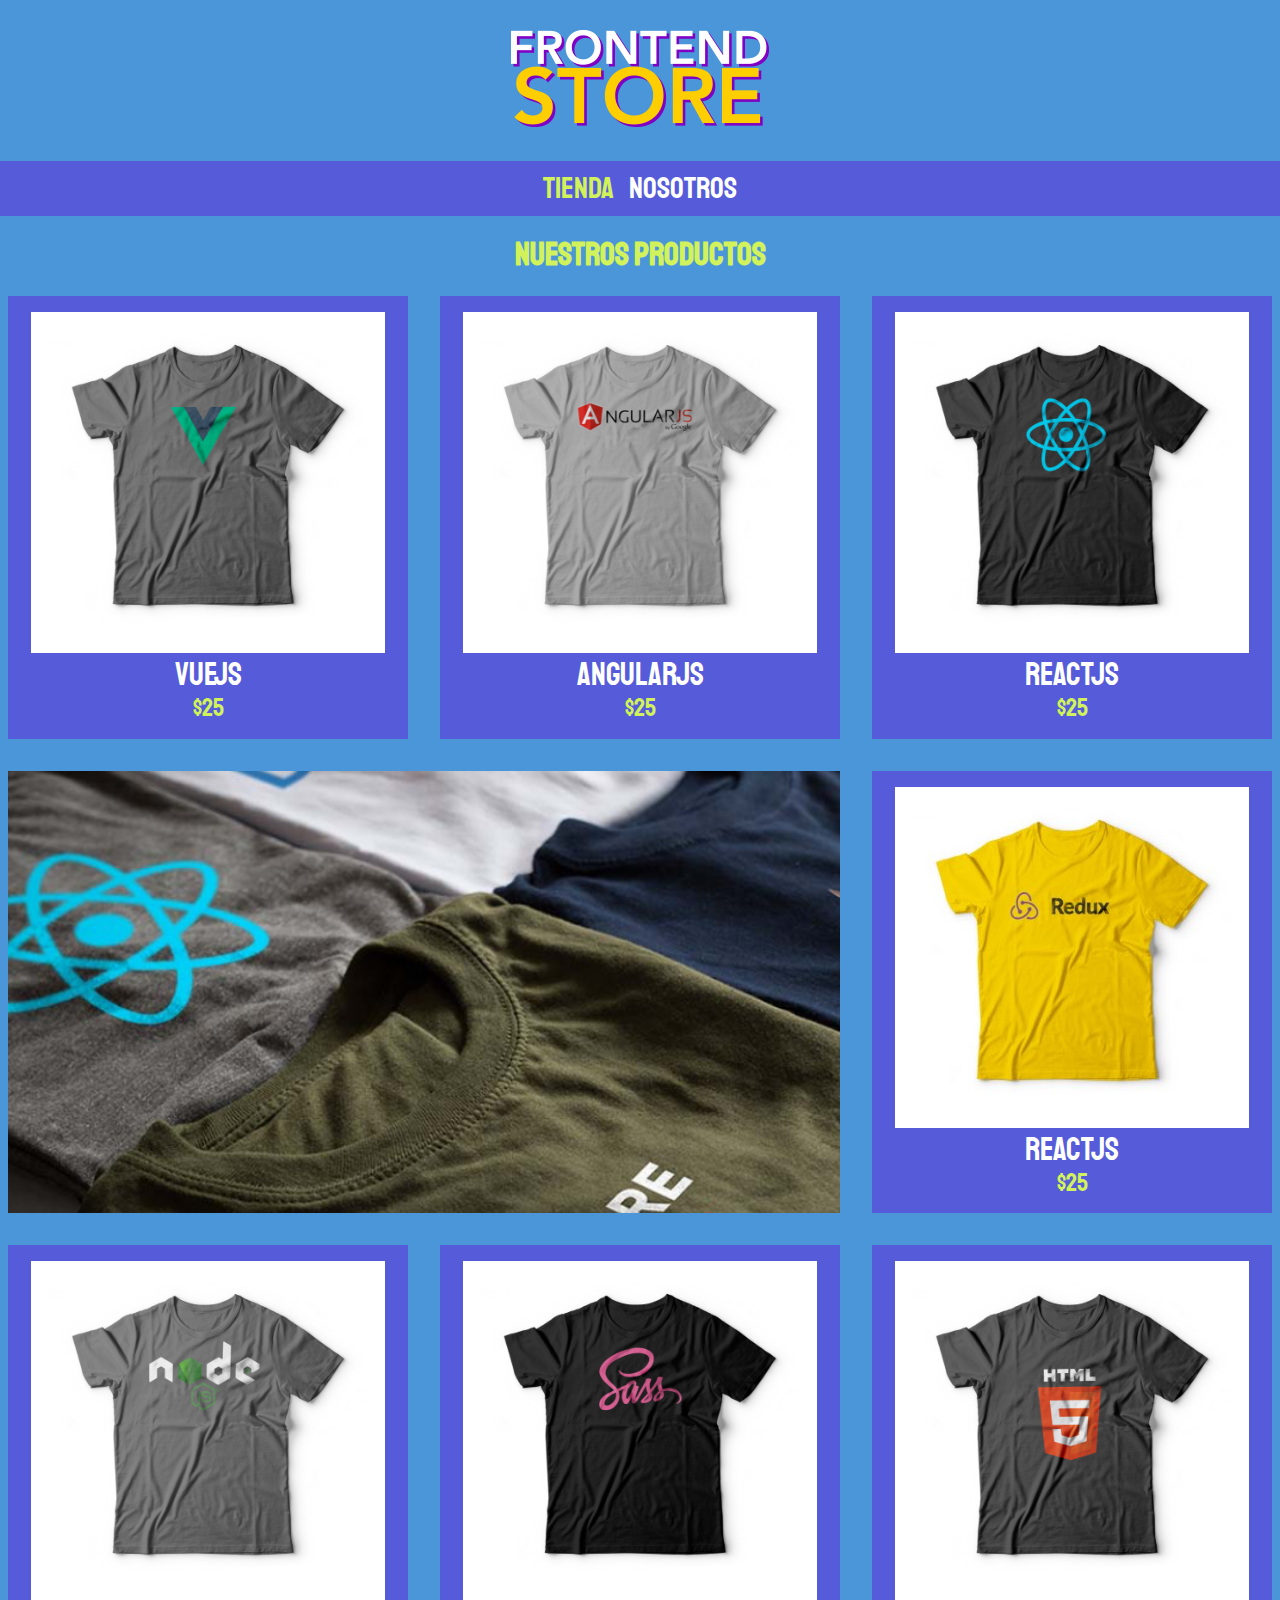
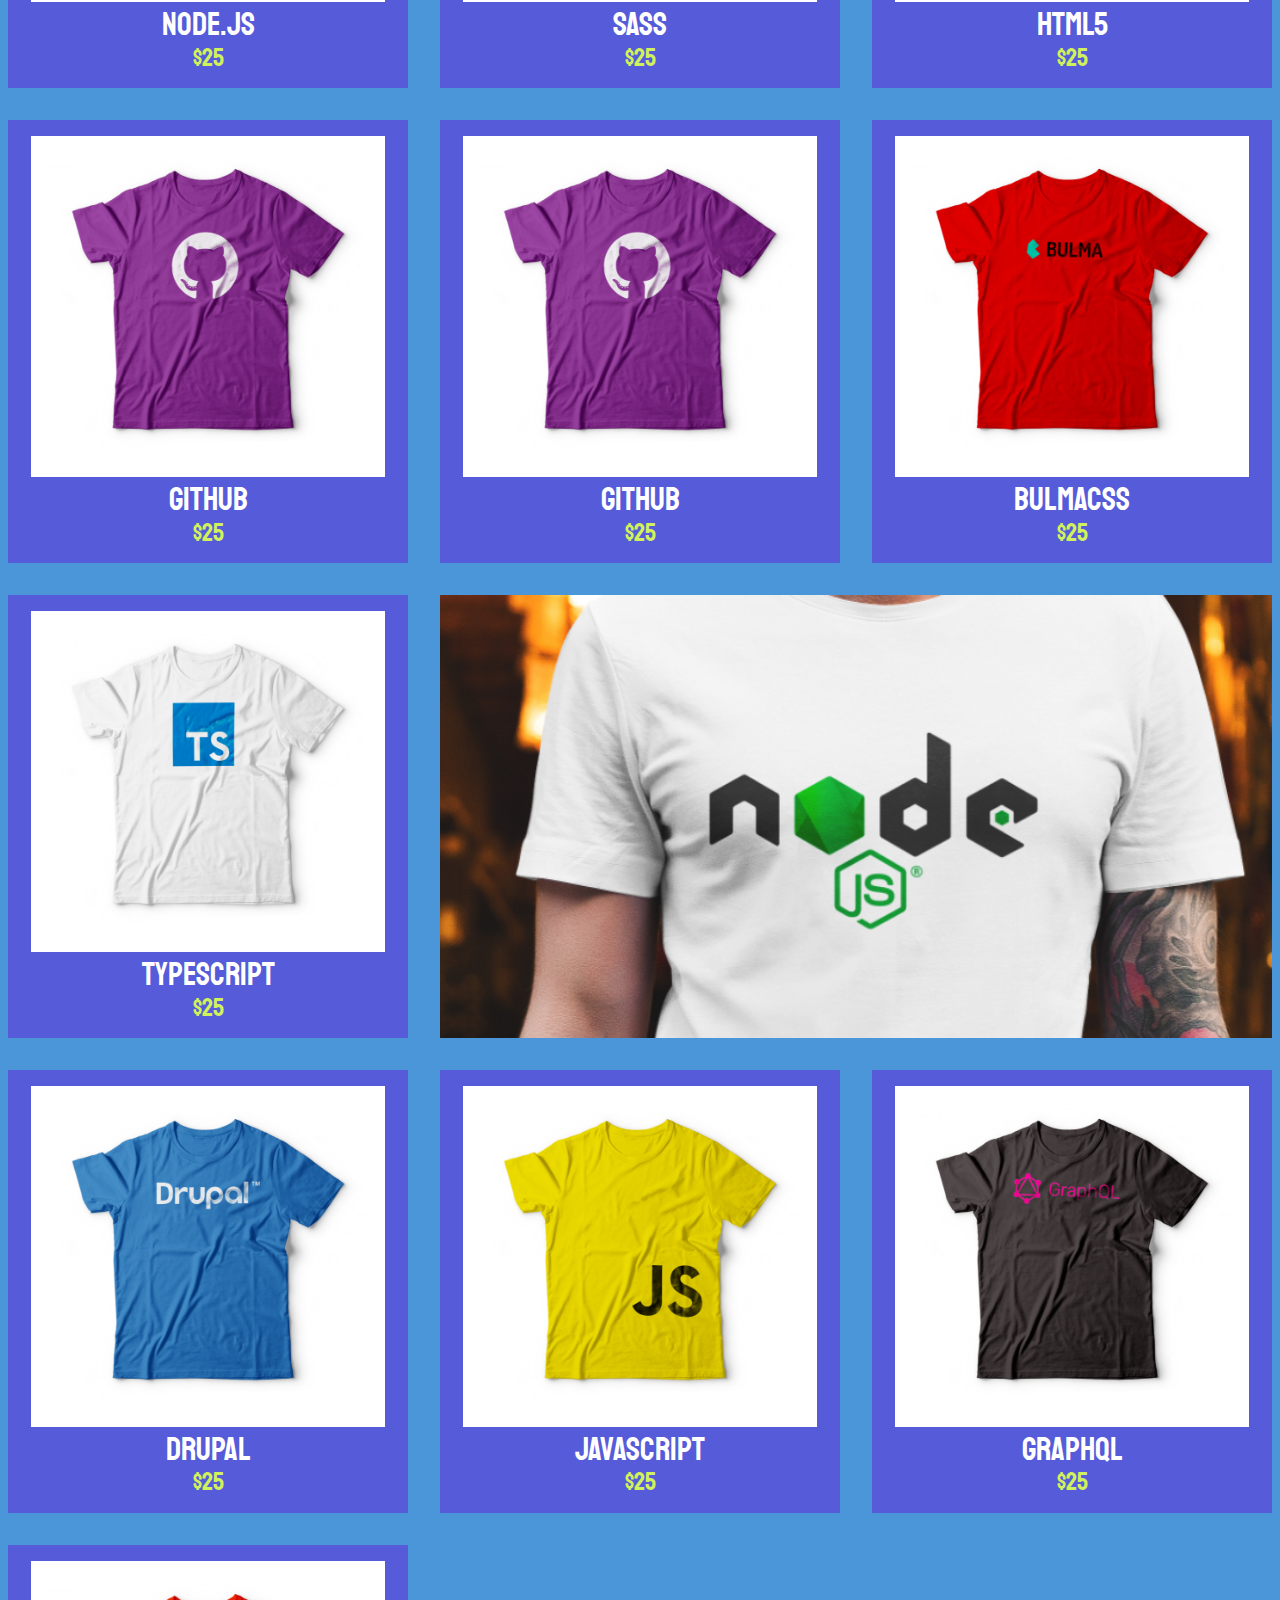
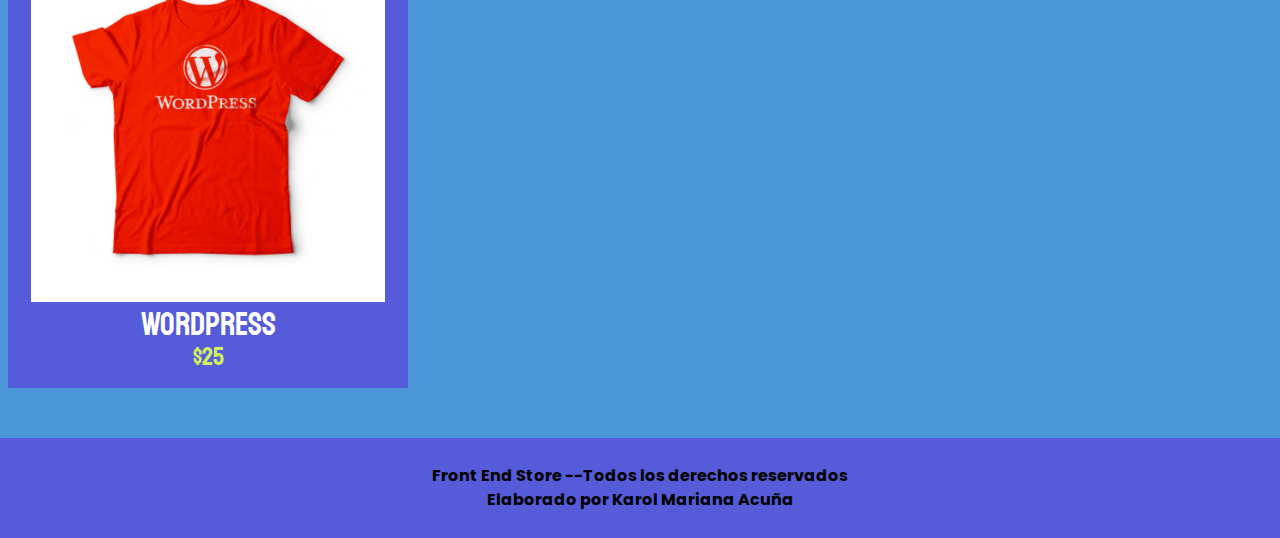
<file: FRONTEND_STORE/index.html>
<!DOCTYPE html>
<html lang="en">
  <head>
    <meta charset="UTF-8" />
    <meta name="viewport" content="width=device-width, initial-scale=1.0" />
    <title>FrontEnd Store</title>
    <link rel="stylesheet" href="css/style.css" />
    <link rel="stylesheet" href="css/normalize.css" />
    <link
      href="https://fonts.googleapis.com/css2?family=Staatliches&display=swap"
      rel="stylesheet"
    />
  </head>
  <body>
    <header class="header">
      <a href="index.html">
        <img class="header__img" src="img/logo.png" alt="logoPagina" />
      </a>
    </header>
    <nav class="navegacion">
      <a class="navegacion__items navegacion__items--activo" href="index.html"
        >Tienda</a
      >
      <a class="navegacion__items" href="nosotros.html">Nosotros</a>
    </nav>
    <main class="contenedor">
      <h1>Nuestros productos</h1>
      <div class="grid">
        <div class="producto">
          <a href="producto.html">
            <img class="producto__img" src="img/1.jpg" alt="imagenCamisa" />
          </a>
          <div class="producto__descripcion">
            <p class="producto__nombre">VueJS</p>
            <p class="producto__precio">$25</p>
          </div>
        </div>
        <div class="producto">
          <a href="producto.html">
            <img class="producto__img" src="img/2.jpg" alt="imagenCamisa" />
          </a>
          <div class="producto__descripcion">
            <p class="producto__nombre">AngularJS</p>
            <p class="producto__precio">$25</p>
          </div>
        </div>
        <div class="producto">
          <a href="producto.html">
            <img class="producto__img" src="img/3.jpg" alt="imagenCamisa" />
          </a>
          <div class="producto__descripcion">
            <p class="producto__nombre">ReactJS</p>
            <p class="producto__precio">$25</p>
          </div>
        </div>
        <div class="producto">
          <a href="producto.html">
            <img class="producto__img" src="img/4.jpg" alt="imagenCamisa" />
          </a>
          <div class="producto__descripcion">
            <p class="producto__nombre">ReactJS</p>
            <p class="producto__precio">$25</p>
          </div>
        </div>
        <div class="producto">
          <a href="producto.html">
            <img class="producto__img" src="img/5.jpg" alt="imagenCamisa" />
          </a>
          <div class="producto__descripcion">
            <p class="producto__nombre">Node.js</p>
            <p class="producto__precio">$25</p>
          </div>
        </div>
        <div class="producto">
          <a href="producto.html">
            <img class="producto__img" src="img/6.jpg" alt="imagenCamisa" />
          </a>
          <div class="producto__descripcion">
            <p class="producto__nombre">SASS</p>
            <p class="producto__precio">$25</p>
          </div>
        </div>
        <div class="producto">
          <a href="producto.html">
            <img class="producto__img" src="img/7.jpg" alt="imagenCamisa" />
          </a>
          <div class="producto__descripcion">
            <p class="producto__nombre">HTML5</p>
            <p class="producto__precio">$25</p>
          </div>
        </div>
        <div class="producto">
          <a href="producto.html">
            <img class="producto__img" src="img/8.jpg" alt="imagenCamisa" />
          </a>
          <div class="producto__descripcion">
            <p class="producto__nombre">Github</p>
            <p class="producto__precio">$25</p>
          </div>
        </div>
        <div class="producto">
          <a href="producto.html">
            <img class="producto__img" src="img/8.jpg" alt="imagenCamisa" />
          </a>
          <div class="producto__descripcion">
            <p class="producto__nombre">Github</p>
            <p class="producto__precio">$25</p>
          </div>
        </div>
        <div class="producto">
          <a href="producto.html">
            <img class="producto__img" src="img/9.jpg" alt="imagenCamisa" />
          </a>
          <div class="producto__descripcion">
            <p class="producto__nombre">BulmaCSS</p>
            <p class="producto__precio">$25</p>
          </div>
        </div>
        <div class="producto">
          <a href="producto.html">
            <img class="producto__img" src="img/10.jpg" alt="imagenCamisa" />
          </a>
          <div class="producto__descripcion">
            <p class="producto__nombre">TypeScript</p>
            <p class="producto__precio">$25</p>
          </div>
        </div>
        <div class="producto">
          <a href="producto.html">
            <img class="producto__img" src="img/11.jpg" alt="imagenCamisa" />
          </a>
          <div class="producto__descripcion">
            <p class="producto__nombre">Drupal</p>
            <p class="producto__precio">$25</p>
          </div>
        </div>
        <div class="producto">
          <a href="producto.html">
            <img class="producto__img" src="img/12.jpg" alt="imagenCamisa" />
          </a>
          <div class="producto__descripcion">
            <p class="producto__nombre">JavaScript</p>
            <p class="producto__precio">$25</p>
          </div>
        </div>
        <div class="producto">
          <a href="producto.html">
            <img class="producto__img" src="img/13.jpg" alt="imagenCamisa" />
          </a>
          <div class="producto__descripcion">
            <p class="producto__nombre">GraphQL</p>
            <p class="producto__precio">$25</p>
          </div>
        </div>
        <div class="producto">
          <a href="producto.html">
            <img class="producto__img" src="img/14.jpg" alt="imagenCamisa" />
          </a>
          <div class="producto__descripcion">
            <p class="producto__nombre">WordPress</p>
            <p class="producto__precio">$25</p>
          </div>
        </div>
        <div class="grafico grafico--camisa"></div>
        <div class="grafico grafico--node"></div>
      </div>
    </main>
    <footer class="footer">
      <p class="footer__texto">
        Front End Store --Todos los derechos reservados <br />
        Elaborado por Karol Mariana Acuña
      </p>
    </footer>
  </body>
</html>
</file>
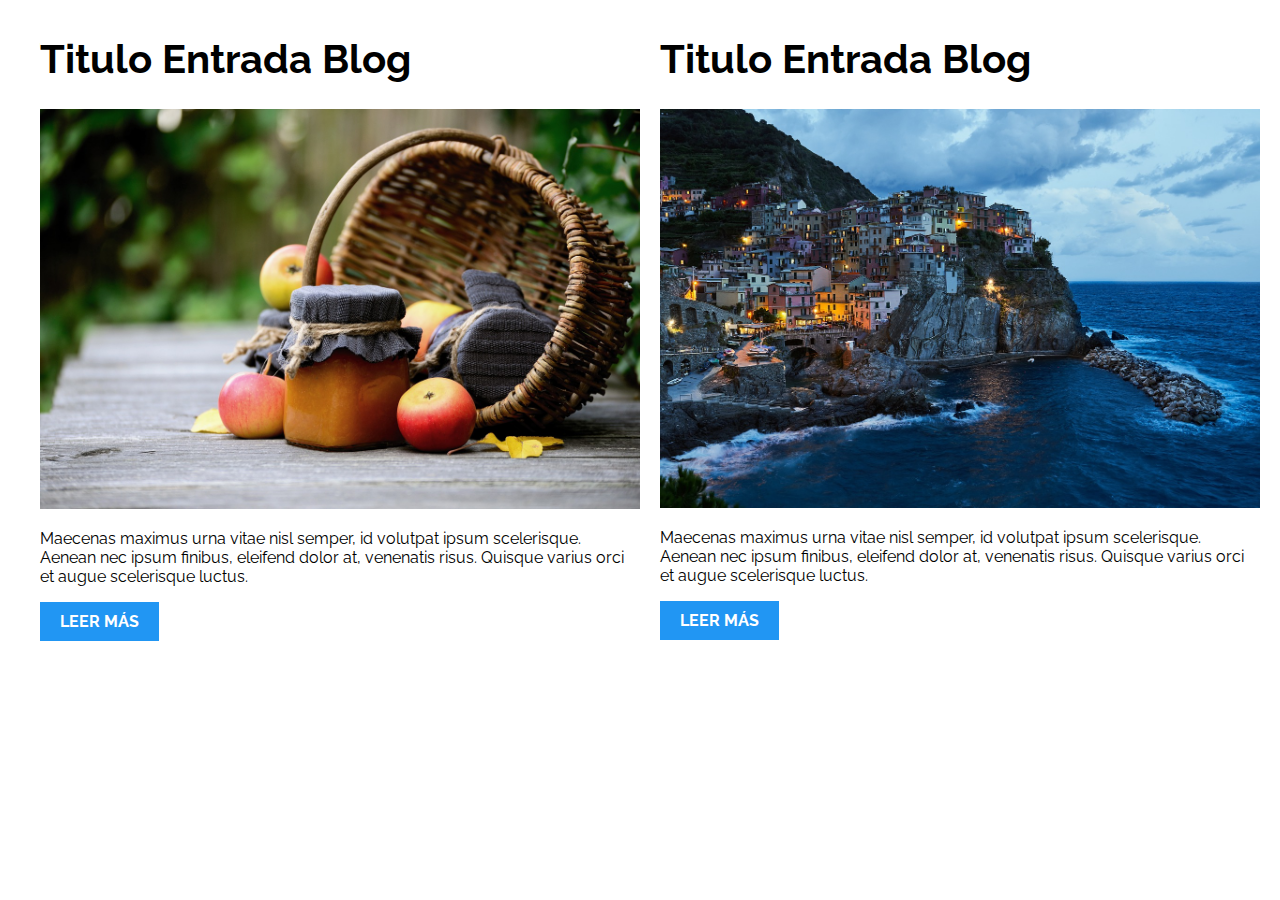
<file: PatronesRWD/01-2columnas_iguales_css_grid/index.html>
<!DOCTYPE html>
<html>

<head>
    <meta charset="utf-8">
    <title>Patrones Responsive Web Design - 2 Columnas</title>
    <link href="https://fonts.googleapis.com/css?family=Raleway:400,700,900" rel="stylesheet">
    <link rel="stylesheet" href="css/styles.css">
    <meta name="viewport" content="width=device-width, initial-scale=1">
</head>

<body>

    <div class="contenedor dos-columnas">
        <article class="entrada-blog">
            <h1>Titulo Entrada Blog</h1>
            <img src="img/imagen1.jpg">
            <p>Maecenas maximus urna vitae nisl semper, id volutpat ipsum scelerisque. Aenean nec ipsum finibus, eleifend dolor at, venenatis risus. Quisque varius orci et augue scelerisque luctus.</p>
            <a href="#">Leer más</a>
        </article>
        <article class="entrada-blog">
            <h1>Titulo Entrada Blog</h1>
            <img src="img/imagen2.jpg">
            <p>Maecenas maximus urna vitae nisl semper, id volutpat ipsum scelerisque. Aenean nec ipsum finibus, eleifend dolor at, venenatis risus. Quisque varius orci et augue scelerisque luctus.</p>
            <a href="#">Leer más</a>
        </article>
    </div>

</body>

</html>
</file>
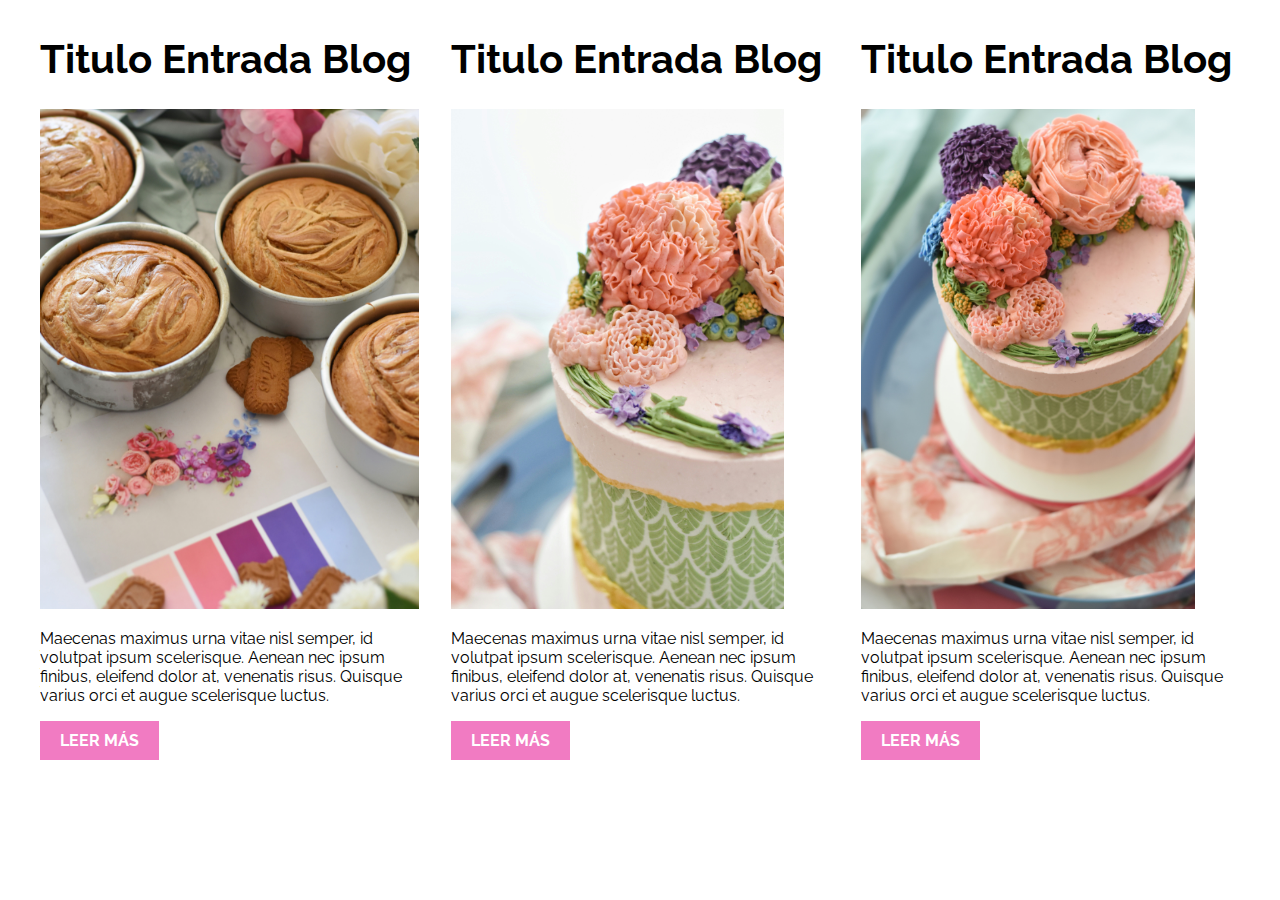
<file: PatronesRWD/03-3columnas_iguales_css_flexbox/index.html>
<!DOCTYPE html>
<html>

<head>
    <meta charset="utf-8">
    <title>Patrones Responsive Web Design - 2 Columnas</title>
    <link href="https://fonts.googleapis.com/css?family=Raleway:400,700,900" rel="stylesheet">
    <link rel="stylesheet" href="css/styles.css">
    <meta name="viewport" content="width=device-width, initial-scale=1">
</head>

<body>

    <div class="contenedor">
        <article class="entrada-blog">
            <h1>Titulo Entrada Blog</h1>
            <img src="img/imagen3.jpg">
            <p>Maecenas maximus urna vitae nisl semper, id volutpat ipsum scelerisque. Aenean nec ipsum finibus, eleifend dolor at, venenatis risus. Quisque varius orci et augue scelerisque luctus.</p>
            <a href="#">Leer más</a>
        </article>
        <article class="entrada-blog">
            <h1>Titulo Entrada Blog</h1>
            <img src="img/imagen4.jpg">
            <p>Maecenas maximus urna vitae nisl semper, id volutpat ipsum scelerisque. Aenean nec ipsum finibus, eleifend dolor at, venenatis risus. Quisque varius orci et augue scelerisque luctus.</p>
            <a href="#">Leer más</a>
        </article>
        <article class="entrada-blog">
            <h1>Titulo Entrada Blog</h1>
            <img src="img/imagen5.jpg">
            <p>Maecenas maximus urna vitae nisl semper, id volutpat ipsum scelerisque. Aenean nec ipsum finibus, eleifend dolor at, venenatis risus. Quisque varius orci et augue scelerisque luctus.</p>
            <a href="#">Leer más</a>
        </article>
    </div>

</body>

</html>
</file>
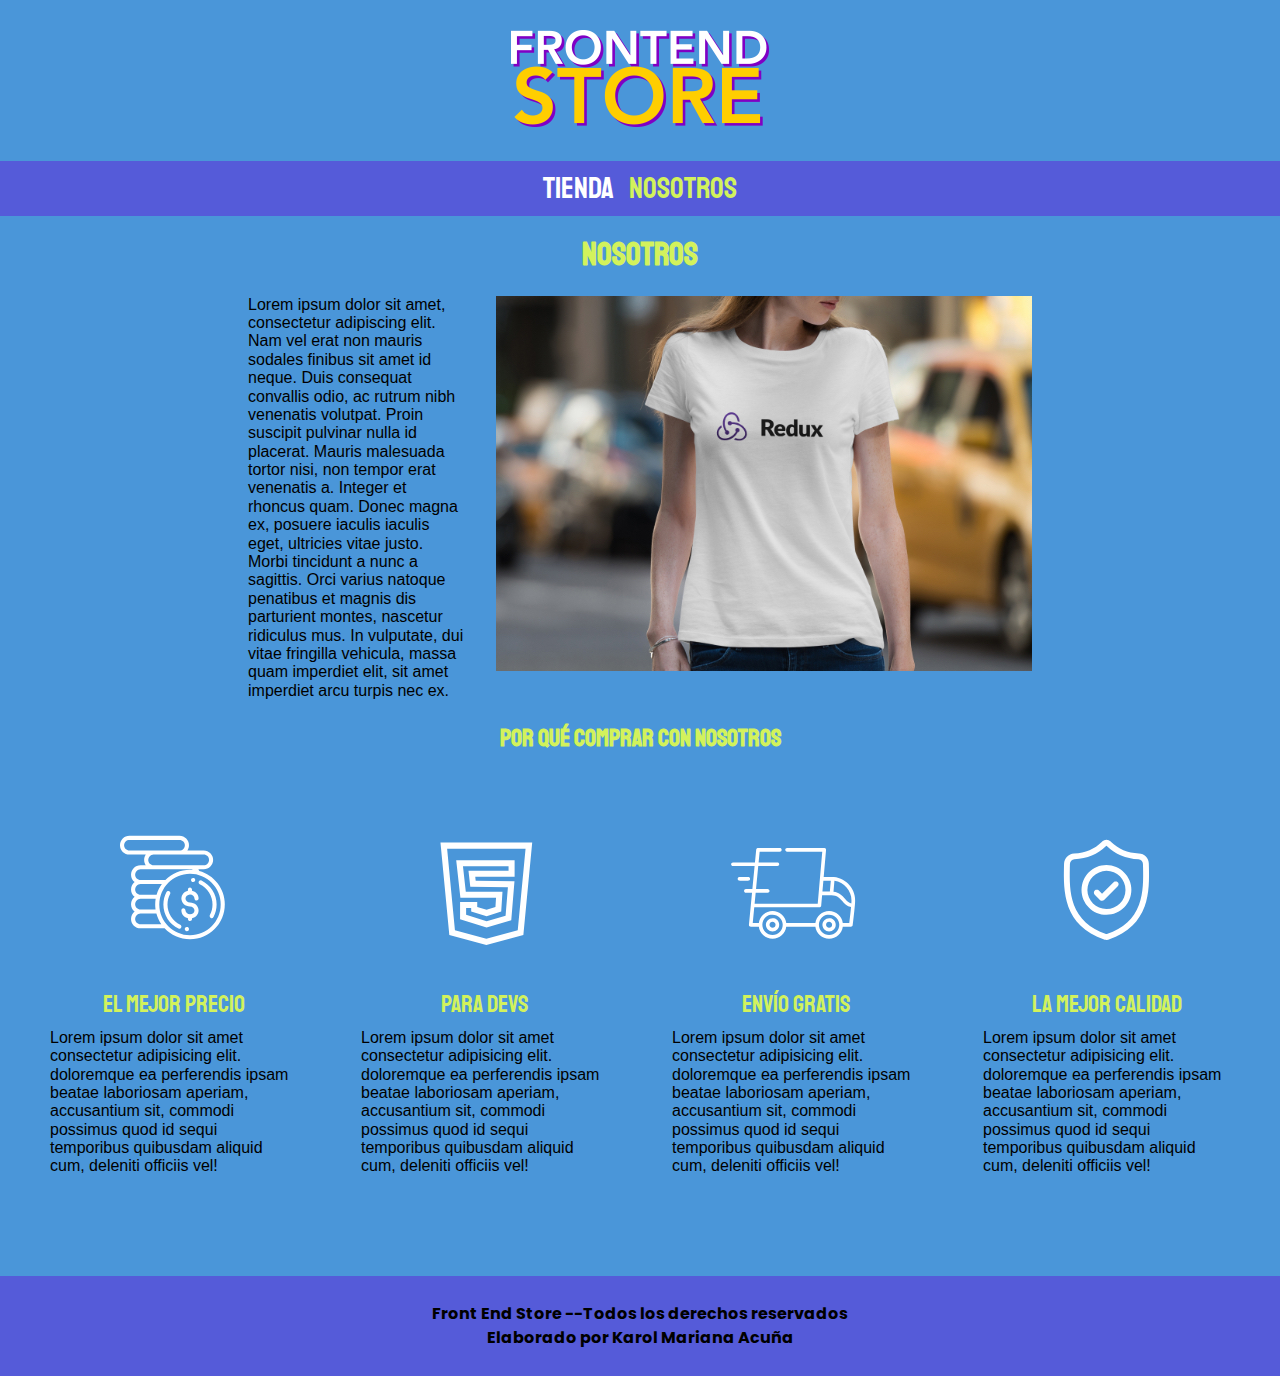
<file: FRONTEND_STORE/nosotros.html>
<!DOCTYPE html>
<html lang="en">
  <head>
    <meta charset="UTF-8" />
    <meta name="viewport" content="width=device-width, initial-scale=1.0" />
    <title>FrontEnd Store</title>
    <link rel="stylesheet" href="css/style.css" />
    <link rel="stylesheet" href="css/normalize.css" />
    <link
      href="https://fonts.googleapis.com/css2?family=Staatliches&display=swap"
      rel="stylesheet"
    />
  </head>
  <body>
    <header class="header">
      <a href="index.html">
        <img class="header__img" src="img/logo.png" alt="logoPagina" />
      </a>
    </header>
    <nav class="navegacion">
      <a class="navegacion__items" href="index.html">Tienda</a>
      <a
        class="navegacion__items navegacion__items--activo"
        href="nosotros.html"
        >Nosotros</a
      >
    </nav>
    <main class="contenedor">
      <h1>Nosotros</h1>

      <div class="nosotros">
        <div class="nosotros__contenido">
          <p>
            Lorem ipsum dolor sit amet, consectetur adipiscing elit. Nam vel
            erat non mauris sodales finibus sit amet id neque. Duis consequat
            convallis odio, ac rutrum nibh venenatis volutpat. Proin suscipit
            pulvinar nulla id placerat. Mauris malesuada tortor nisi, non tempor
            erat venenatis a. Integer et rhoncus quam. Donec magna ex, posuere
            iaculis iaculis eget, ultricies vitae justo. Morbi tincidunt a nunc
            a sagittis. Orci varius natoque penatibus et magnis dis parturient
            montes, nascetur ridiculus mus. In vulputate, dui vitae fringilla
            vehicula, massa quam imperdiet elit, sit amet imperdiet arcu turpis
            nec ex.
          </p>
        </div>
        <div class="nosotros__img">
          <img src="img/nosotros.jpg" alt="imagenNosotros" />
        </div>
      </div>
      <section class="contenedor__compras">
        <h2 class="titulo__compras">Por qué comprar con nosotros</h2>
        <div class="bloques">
          <div class="bloque">
            <img  class="img__bloque"    src="img/icono_1.png" alt="icono1" />
            <h3 class="bloque__titulo">El mejor precio</h3>
            <p>
              Lorem ipsum dolor sit amet consectetur adipisicing elit.
              doloremque ea perferendis ipsam beatae laboriosam aperiam,
              accusantium sit, commodi possimus quod id sequi temporibus
              quibusdam aliquid cum, deleniti officiis vel!
            </p>
          </div>
          <div class="bloque">
            <img class="img__bloque"     src="img/icono_2.png" alt="icono1" />
            <h3 class="bloque__titulo">Para DEVS</h3>
            <p>
              Lorem ipsum dolor sit amet consectetur adipisicing elit.
              doloremque ea perferendis ipsam beatae laboriosam aperiam,
              accusantium sit, commodi possimus quod id sequi temporibus
              quibusdam aliquid cum, deleniti officiis vel!
            </p>
          </div>
          <div class="bloque">
            <img class="img__bloque"     src="img/icono_3.png" alt="icono1" />
            <h3 class="bloque__titulo">envío gratis</h3>
            <p>
              Lorem ipsum dolor sit amet consectetur adipisicing elit.
              doloremque ea perferendis ipsam beatae laboriosam aperiam,
              accusantium sit, commodi possimus quod id sequi temporibus
              quibusdam aliquid cum, deleniti officiis vel!
            </p>
          </div>
          <div class="bloque">
            <img class="img__bloque"     src="img/icono_4.png" alt="icono1" />
            <h3 class="bloque__titulo">la mejor calidad</h3>
            <p>
              Lorem ipsum dolor sit amet consectetur adipisicing elit.
              doloremque ea perferendis ipsam beatae laboriosam aperiam,
              accusantium sit, commodi possimus quod id sequi temporibus
              quibusdam aliquid cum, deleniti officiis vel!
            </p>
          </div>
        </div>
      </section>
    </main>

    <footer class="footer">
      <p class="footer__texto">
        Front End Store --Todos los derechos reservados <br />
        Elaborado por Karol Mariana Acuña
      </p>
    </footer>
  </body>
</html>
</file>
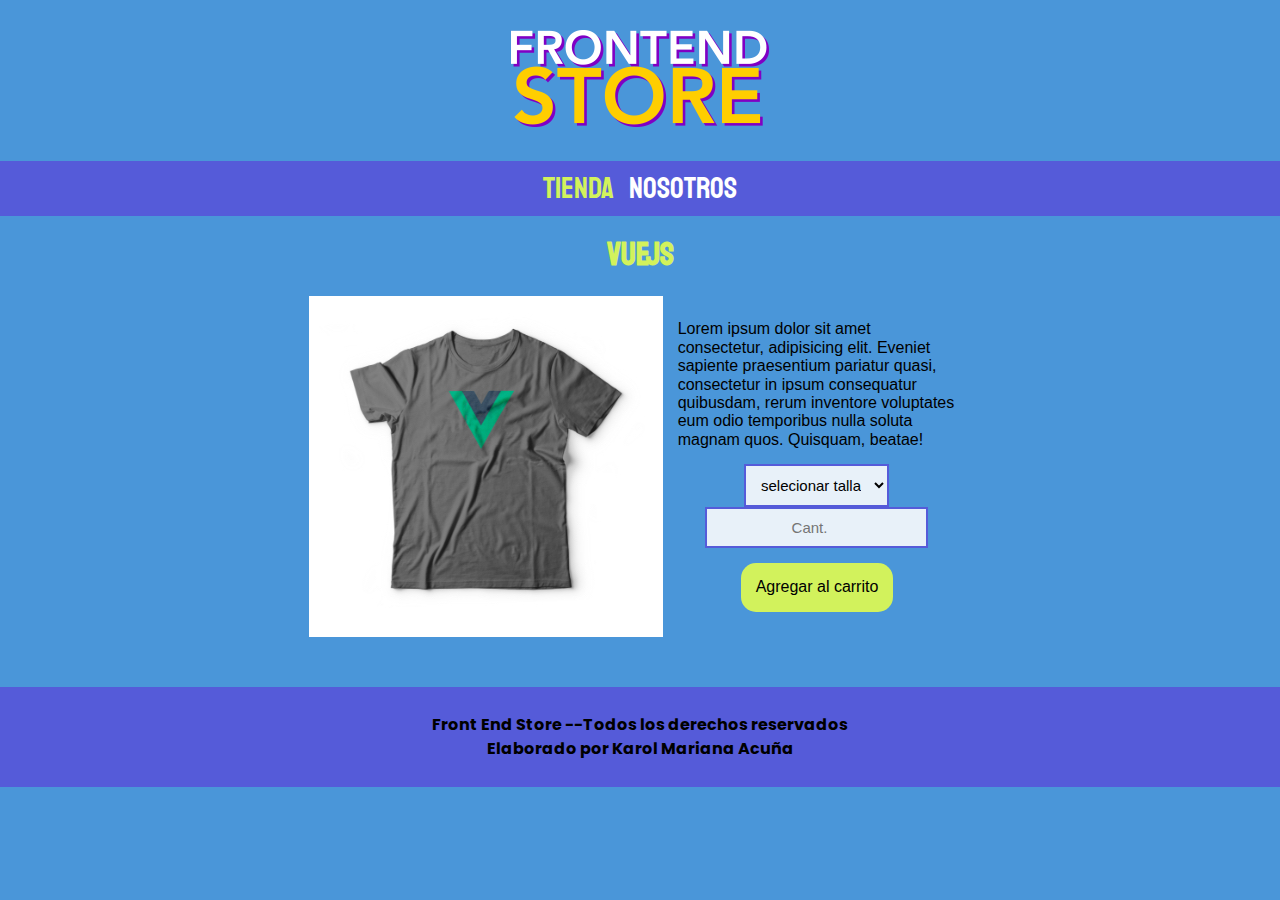
<file: FRONTEND_STORE/producto.html>
<!DOCTYPE html>
<html lang="en">
  <head>
    <meta charset="UTF-8" />
    <meta name="viewport" content="width=device-width, initial-scale=1.0" />
    <title>FrontEnd Store</title>
    <link rel="stylesheet" href="css/style.css" />
    <link rel="stylesheet" href="css/normalize.css" />
    <link
      href="https://fonts.googleapis.com/css2?family=Staatliches&display=swap"
      rel="stylesheet"
    />
  </head>
  <body>
    <header class="header">
      <a href="index.html">
        <img class="header__img" src="img/logo.png" alt="logoPagina" />
      </a>
    </header>
    <nav class="navegacion">
      <a class="navegacion__items navegacion__items--activo" href="index.html"
        >Tienda</a
      >
      <a class="navegacion__items" href="nosotros.html">Nosotros</a>
    </nav>
    <main class="contenedor">
      <h1>VueJS</h1>
      <div class="camisa">
        <img class="camisa__imagen" src="img/1.jpg" alt="">
        <div class="camisa__contenido">
          <p>Lorem ipsum dolor sit amet consectetur, adipisicing elit. Eveniet sapiente praesentium pariatur quasi, consectetur in ipsum consequatur quibusdam, rerum inventore voluptates eum odio temporibus nulla soluta magnam quos. Quisquam, beatae!</p>
          <form  class="formulario" action="">
            <select  class="formulario__tallas" name="" id="">
              <option disabled selected>selecionar talla</option>
              <option value="">XS</option>
              <option value="">S</option>
              <option value="">M</option>
              <option value="">L</option>
              <option value="">XL</option>
            </select>
            <input class="formulario__cant"  type="number" placeholder="Cant." min="1">
            <input class="formulario__sumit"    type="submit" value="Agregar al carrito">
          </form>
        </div>
      </div>

      
  
    </main>
    <footer class="footer">
      <p class="footer__texto">
        Front End Store --Todos los derechos reservados <br />
        Elaborado por Karol Mariana Acuña
      </p>
    </footer>
  </body>
</html>
</file>
<file: FRONTEND_STORE/css/style.css>
@import url("https://fonts.googleapis.com/css2?family=Staatliches&display=swap");
@import url("https://fonts.googleapis.com/css2?family=Poppins:ital,wght@0,100;0,200;0,300;0,400;0,500;0,600;0,700;0,800;0,900;1,100;1,200;1,300;1,400;1,500;1,600;1,700;1,800;1,900&family=Staatliches&display=swap");
* {
  margin: 0;
  padding: 0;
  box-sizing: border-box;
  text-align: center;
  
}

:root {
  --primer: #555bd9;
  --segundo: #4a96d9;
  --tercero: #d2f25c;
  --cuarto: #f25e3d;
  --quinto: #ffffff;
}

/**globales**/

body {
  background-color: var(--segundo);
  margin: auto;
  font-family: Arial, Helvetica, sans-serif;
  
}
a {
  text-decoration: none;
}

/**Header**/
.header {
  display: flex;
  justify-content: center;
}
.header__img {
  margin: 30px 0;
}

/**navegacion**/

.navegacion {
  display: flex;
  justify-content: center;
  background-color: #555bd9;
  font-family: "Staatliches", sans-serif;
  padding: 10px;
  gap: 15px;
}
.navegacion__items {
  color: var(--quinto);
  font-size: 30px;
}

.navegacion__items--activo,
.navegacion__items:hover {
  color: var(--tercero);
}

/**main*/
.contenedor {
  font-family: "Staatliches", sans-serif;
  color: var(--tercero);
  display: flex;
  flex-direction: column;
  justify-content: center;
  align-items: center;
}

/**Grid**/

.grid {
  display: grid;
  grid-template-columns: repeat(2, 1fr);
  margin: auto 0;

  gap: 32px;
}
@media (min-width: 768px) {
  .grid {
    grid-template-columns: repeat(3, 1fr);
  }
}

.producto {
  background-color: var(--primer);
  padding: 16px;
  width: 400px;
}

.producto_descripcion {
  font-size: 255px;
  font-weight: 800;
}
.producto__nombre {
  font-size: 32px;
  color: #ffffff;
}
.producto__precio {
  font-size: 25px;
}

/**footer*/
.footer {
  background-color: #555bd9;
  font-family: "Poppins", sans-serif;
  display: flex;
  justify-content: center;
  margin: 50px 0 0 0;
  height: 100px;
  display: flex;
  align-items: center;
}
.footer__texto {
  line-height: 1.5;
  background-color: #555bd9;
  font-weight: bold;
}

/*graficos*/
.grafico {
  background-repeat: no-repeat;
  background-size: cover;
}

.grafico--camisa {
  grid-row: 2/3;
  grid-column: 1/3;
  background-image: url(../img/grafico1.jpg);
}
.grafico--node {
  grid-row: 5/6;
  grid-column: 2/4;
  background-image: url(../img/grafico2.jpg);
}

/* nosotros estilos */

.nosotros {
  display: grid;
  grid-template-columns: repeat(4, 1fr);
  font-family: Arial, Helvetica, sans-serif;
  color: black;
  font-weight: 100;
  gap: 30px;
}


.nosotros__contenido {
  grid-column: 2/3;
  
}

.nosotros__contenido p{
  text-align: start;
}
.nosotros__img {
  grid-column: 3/4;
}

/* seccion de bloques */

.titulo__compras{
  margin: 25px;
}
.bloque__titulo{
  font-size: 1.5rem;
  font-weight: 100;
  margin: 10px;
}

.img__bloque{
  border-radius: 32px;
  
  
}

.bloques{
  display: grid;
  grid-template-columns: repeat(4 , 1fr);
  gap: 64px;
  margin: 50px ;
}

.bloques p{
  font-family: Arial, Helvetica, sans-serif;
  color: black;
  text-align: start;
}


.camisa{

  font-family: Arial, Helvetica, sans-serif;
  color: black;
  display: grid;
  grid-template-columns: repeat(4,1fr);
  justify-items: center;
  align-items: center;
  
  
}

.camisa__imagen{
  grid-column: 2/3;
}
.camisa__contenido{
  grid-column: 3/4;
  
}
.camisa__contenido p{
  text-align: start;
  margin: 15px;
  
}
.formulario__sumit{

  background-color: #d2f25c;
  padding: 15px;
  border: none;
  font-size: 16px;
  transition: .3s;
  margin: 15px;
  border-radius: 15px;
}
.formulario__sumit:hover{
  background-color: #f25e3d;
  color: white;

}
.formulario__tallas, .formulario__cant{
  background-color: #e8f1f9;
  border: #555bd9 2px solid;
  font-size: 15px;
  padding: 10px;
  

  
  
}
</file>
<file: PatronesRWD/01-2columnas_iguales_css_grid/css/styles.css>
html {
    box-sizing: border-box;
    font-size: 62.5%;
}

*,
*:before,
*:after {
    box-sizing: inherit;
}

body {
    font-family: 'Raleway', sans-serif;
    font-size: 1.6rem;
}

img {
    max-width: 100%;
}

h1 {
    font-size: 4rem;
}

.contenedor {
    max-width: 1200px;
    width: 95%;
    margin: 0 auto;
}

.entrada-blog a {
    display: inline-block;
    background-color: #2196F3;
    color: white;
    padding: 10px 20px;
    text-decoration: none;
    font-weight: bold;
    text-transform: uppercase;
}

@media (min-width: 768px){
    .dos-columnas{
        display: grid;
        grid-template-columns: repeat(2, 50%);
        gap: 2rem;
    }
  
 }
</file>
<file: PatronesRWD/03-3columnas_iguales_css_flexbox/css/styles.css>
html {
    box-sizing: border-box;
    font-size: 62.5%;
}

*,
*:before,
*:after {
    box-sizing: inherit;
}

body {
    font-family: 'Raleway', sans-serif;
    font-size: 1.6rem;
}

img {
    max-width: 100%;
}

h1 {
    font-size: 4rem;
}

.contenedor {
    max-width: 1200px;
    width: 95%;
    margin: 0 auto;
}

.entrada-blog a {
    display: inline-block;
    background-color: #f17bc2;
    color: white;
    padding: 10px 20px;
    text-decoration: none;
    font-weight: bold;
    text-transform: uppercase;
}

@media (min-width: 768px){
    .contenedor{
        display: flex;
        gap: 32px;
    }
  
 }

 img{
    height: 500px;
    background-repeat: no-repeat;
    background-size: cover;
 }
</file>
